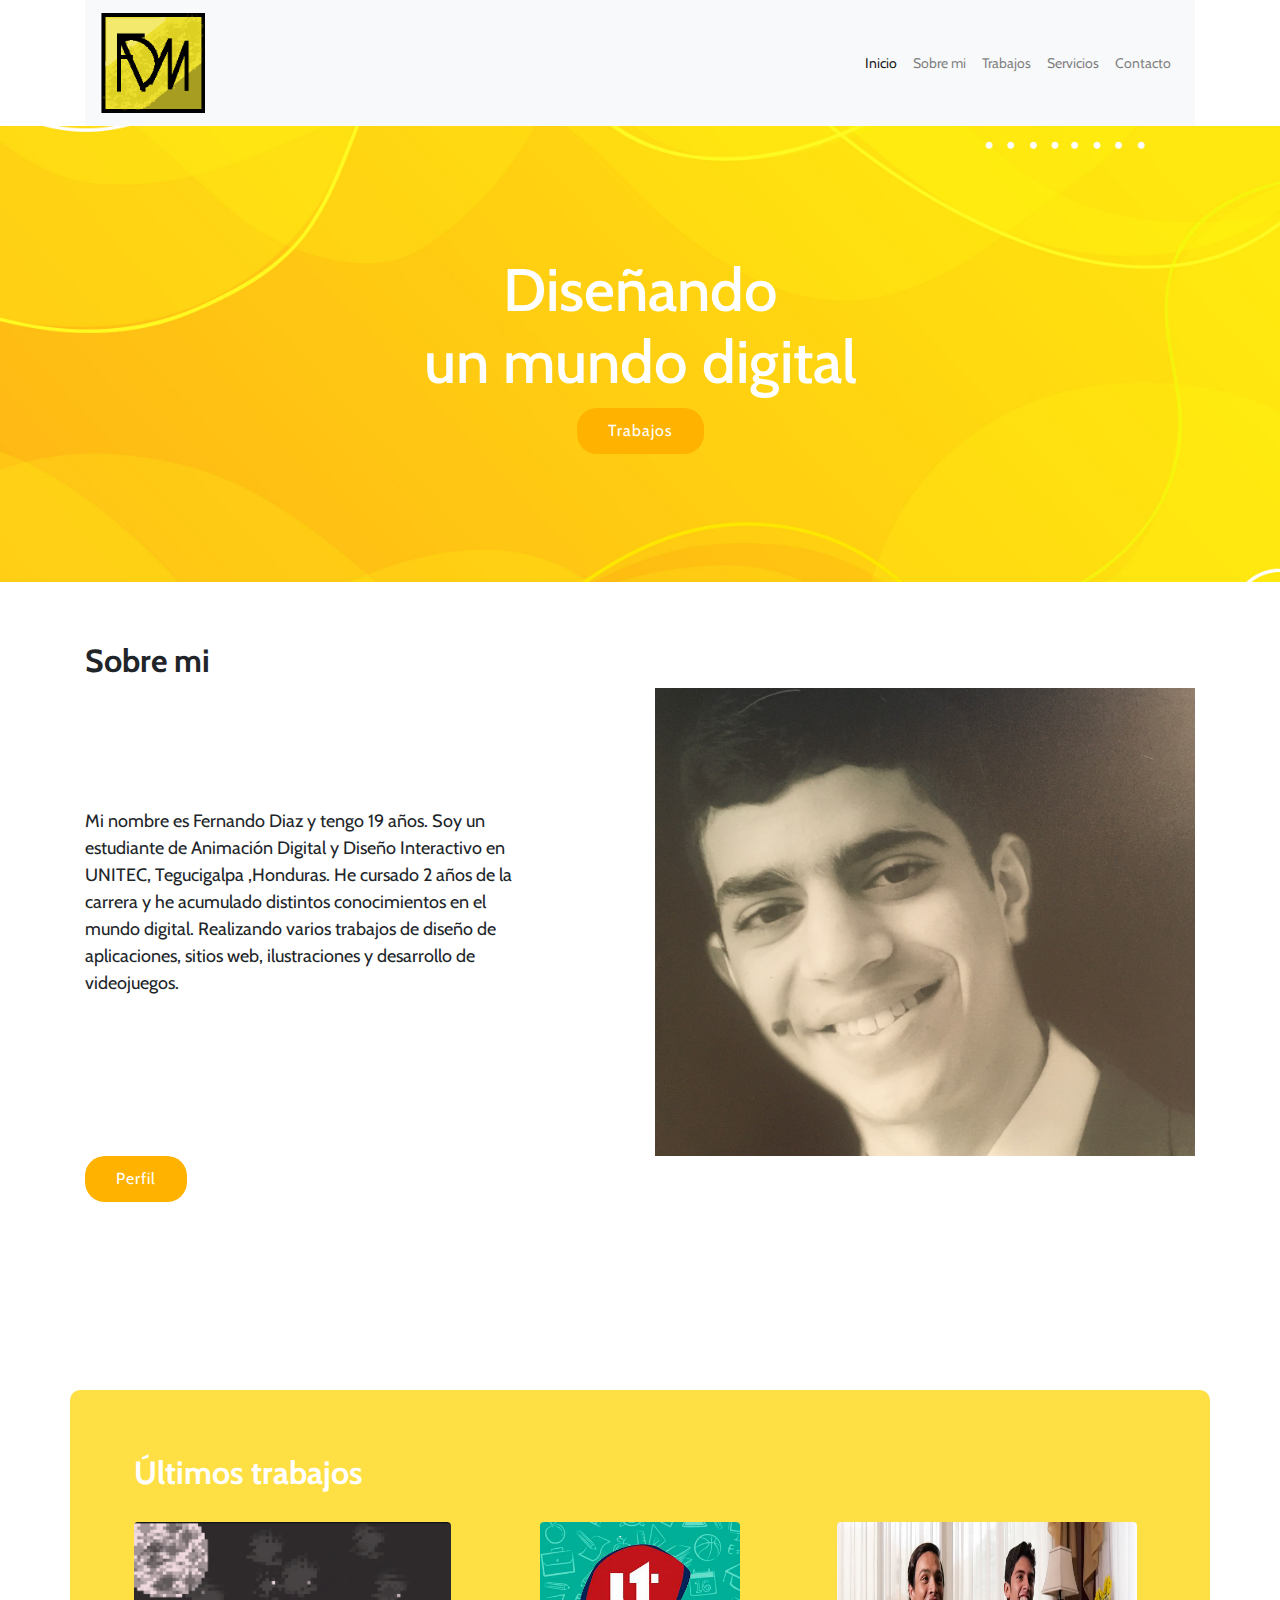
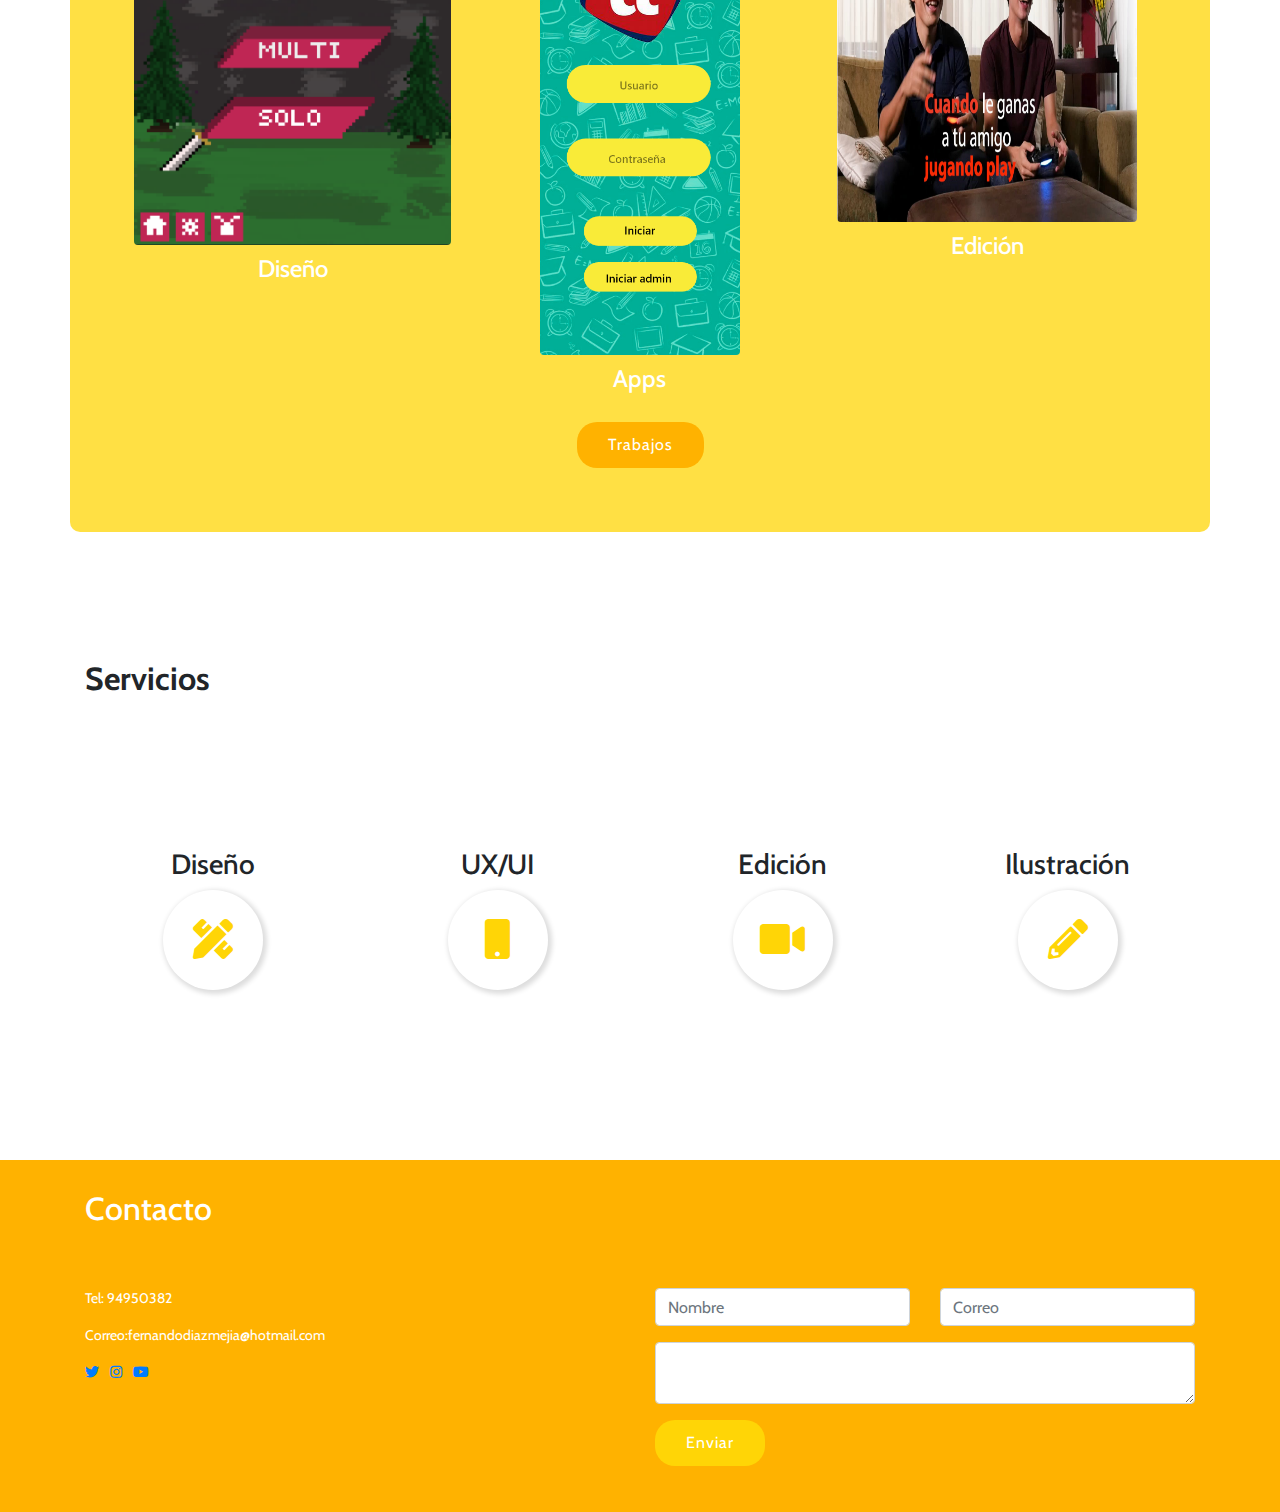
<file: index.html>
<!DOCTYPE html>
<html>
<head>
<meta charset="UTF-8">
<meta name="viewport" content="width=device-width, initial-scale=1">
<title>Portafolio - Fernando Diaz</title>
<link href="img/favicon.ico" rel="icon">
<link href="css/bootstrap.min.css" rel="stylesheet">
<link href="https://cdnjs.cloudflare.com/ajax/libs/font-awesome/5.12.1/css/all.min.css" rel="stylesheet">
<link href="css/style.css" rel="stylesheet">
	
	<meta name="Description" content="Página principal para ver los distintos servicios que tengo para ofrecer y la forma para contactarme">
	<meta name="Keywords" content="freelance, diseño, diseño pagina web, ilustraciones, desarrollo de aplicaciones, UX, UI">
</head>

<body data-spy="scroll" data-target=".navbar">
    
	<header class="header-area">
		<div class="container">
			
			
			<nav class="navbar navbar-expand-lg navbar-light bg-light">
			  
				<a class="navbar-brand" href="#"><img src="img/logo.png" height="100px" weight="100px" alt="logo"></a>
				
				
			  <button class="navbar-toggler" type="button" data-toggle="collapse" data-target="#navbar" aria-controls="navbar" aria-expanded="false" aria-label="Toggle navigation">
				<span class="navbar-toggler-icon"></span>
			  </button>

			  <div class="collapse navbar-collapse" id="navbar">
				<ul class="navbar-nav ml-auto">
				  <li class="nav-item active">
					<a class="nav-link" href="index.html">Inicio</a>
				  </li>
				  <li class="nav-item">
					<a class="nav-link" href="sobre-mi.html">Sobre mi</a>
				  </li>
				  <li class="nav-item">
					<a class="nav-link" href="trabajos.html">Trabajos</a>
				  </li>
				  <li class="nav-item">
					<a class="nav-link" href="servicios.html">Servicios</a>
				  </li>
					<li class="nav-item">
					<a class="nav-link" href="contacto.html">Contacto</a>
				  </li>
				  
				</ul>

			  </div>
			</nav>
			
		</div>
	</header>
	
	<body>
		
		<section id="home">
			
			<h1>Diseñando <br>un mundo digital</h1>
			<a href="trabajos.html" class="btn">Trabajos</a>			
		</section>
		
		<section id="sobre-mi">
			<div class="container">
				<h2>Sobre mi</h2>
				<div class="row">
					
					<article class="col-md-6 col-sm-12">
						<p>Mi nombre es Fernando Diaz y tengo 19 años. Soy un estudiante de Animación Digital y Diseño Interactivo en UNITEC, Tegucigalpa ,Honduras. He cursado 2 años de la carrera y he acumulado distintos conocimientos en el mundo digital. Realizando varios trabajos de diseño de aplicaciones, sitios web, ilustraciones y desarrollo de videojuegos.</p>
						<p></p>
					</article>
					<article class="col-md-6 col-sm-12">
						<img src="img/perfil.JPG" alt="perfil" class="img-fluid">
					</article>
				</div>
				<a href="sobre-mi.html" class="btn">Perfil</a>
			</div>
		</section>
		
		<section id="trabajos">
			
			<div class="container bg-trabajos" align="center">
				<h2 align="justify" class="sub-titulos">Últimos trabajos</h2>
				<div class="row">
					<article class="col-md-4 col-sm-6 col-xs-12">
						<img src="img/Microsoft Edge 19_6_2019 22_51_01.png" alt="diseño" class="img-fluid rounded">
						<h4>Diseño</h4>
					</article>
					<article class="col-md-4 col-sm-6 col-xs-12">
						<img src="img/Propuesta 2 – 3.png" alt="app" class="img-fluid rounded" width="200px" height="200px">
						<h4>Apps</h4>
					</article>
					<article class="col-md-4 col-sm-6 col-xs-12">
						<img src="img/edición.png" alt="edicion" class=" rounded" width="300px" height="300px">
						<h4>Edición</h4>
					</article>
				</div>
				<a href="trabajos.html" class="btn">Trabajos</a>
			</div>				 
		</section>
		
		<section id="servicios">
			<div class="container" align="center">
			<h2 class="sub-titulos" align="justify">Servicios</h2>
				<div class="row">
					<article class="col-md-3">
						<h3>Diseño</h3>
						<span class="circulo"><i class="fas fa-pencil-ruler"></i></span>
					</article>
					<article class="col-md-3">
						<h3>UX/UI</h3>
						<span class="circulo"><i class="fas fa-mobile"></i></span>
					</article>
					<article class="col-md-3">
						<h3>Edición</h3>
						<span class="circulo"><i class="fas fa-video"></i></span>
					</article>
					<article class="col-md-3">
						<h3>Ilustración</h3>
						<span class="circulo"><i class="fas fa-pencil-alt"></i></span>
					</article>
				</div>
			</div>
		</section>
		
		<section id="contacto">
			<div class="container">
				<h2>Contacto</h2>
				<div class="row">
					<article class="col-md-6 col-sm-12">
						<p>Tel: 94950382</p>
						<p>Correo:fernandodiazmejia@hotmail.com</p>
						<ul class="list-unstyled list-inline">
						<li class="list-inline-item"><a href="#"><i class="fab fa-twitter"></i></a></li>
						<li class="list-inline-item"><a href="#"><i class="fab fa-instagram"></i></a></li>
						<li class="list-inline-item"><a href="#"><i class="fab fa-youtube"></i></a></li>
						
					</ul>
					</article>
					<article class="col-md-6 col-sm-12">
						<form name="contact" id="contact" method="post" action="">
						<div class="row">
							<div class="form-group col-md-6">
								<input name="nombre" id="nombre" class="form-control" type="text" placeholder="Nombre">
							</div>
							<div class="form-group col-md-6">
								<input name="correo" id="correo" class="form-control" type="email" placeholder="Correo">
							</div>
						</div>
						
						<div class="form-group">
								<textarea name="mensaje" id="mensaje" class="form-control" placeholder="Message">
									
								</textarea>
						</div>
						<div class="form-group">
							<button type="submit" class="btn btn-contacto">Enviar</button>
						</div>
					</form>
					</article>
				</div>
			</div>
		</section>
		
		
	</body>
	
	
	
	
	
	<footer>
	
	</footer>
	
	
    

    
    <script src="js/jquery.min.js"></script>
    <script src="js/bootstrap.min.js"></script>
	<script src="js/owl.carousel.min.js"></script>
	<script src="js/jquery.easing.min.js"></script>
	<script src="js/jquery.nav.js"></script>
	<script src="js/wow.min.js"></script>
	<script>
        new WOW().init();
	</script>
    <script>
		$(function() {
			$(window).on('scroll', function () {
				if ($(window).scrollTop() > 48) {
					$('.header-area').addClass('sticky slideInDown');
				} else {
					$('.header-area').removeClass('sticky slideInDown');
				}
			});
			
			$('#navbar').onePageNav({
				currentClass: 'active',
				scrollSpeed: 1000,
				easing: 'easeOutQuad'
        	});
			
			
			
		});
	</script>
</body>

</html>
</file>
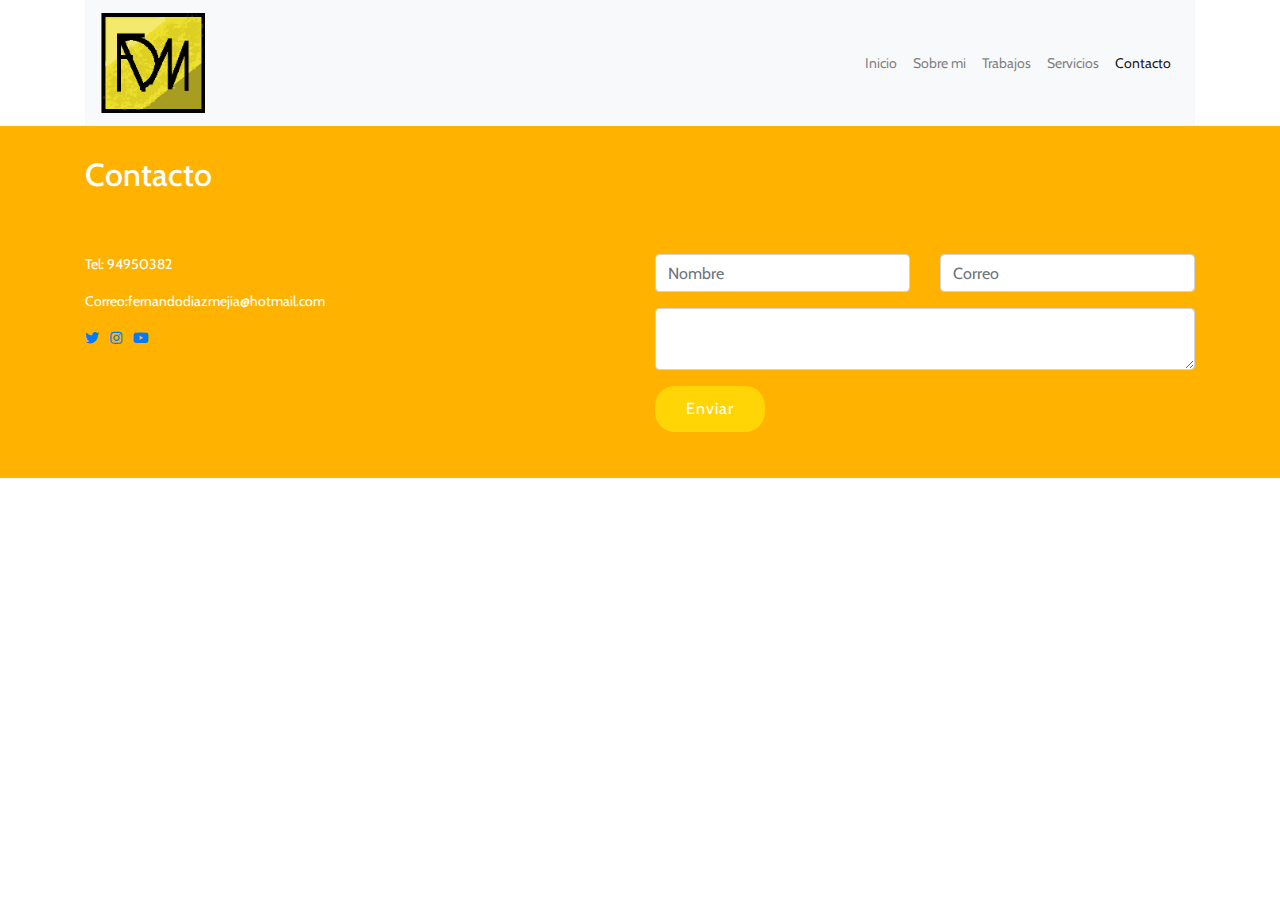
<file: contacto.html>
<!doctype html>
<html>
<head>
<meta charset="utf-8">
<meta name="viewport" content="width=device-width, initial-scale=1">
<title>Contacto - Fernando Díaz</title>
	<link href="img/favicon.ico" rel="icon">
<link href="css/bootstrap.min.css" rel="stylesheet">
<link href="https://cdnjs.cloudflare.com/ajax/libs/font-awesome/5.12.1/css/all.min.css" rel="stylesheet">
<link href="css/style.css" rel="stylesheet">
	
	<meta name="Description" content="Página para contactarme y mostrar los diferentes servicios que tengo para ofrecer  ">
	<meta name="Keywords" content="freelance, diseño, diseño pagina web, ilustraciones, desarrollo de aplicaciones, UX, UI,contacto, trabajos en linea, web, aplicaciones, desarrollo, videojuegos">
</head>
	<body data-spy="scroll" data-target=".navbar">
    
	<header class="header-area">
		<div class="container">
			
			
			<nav class="navbar navbar-expand-lg navbar-light bg-light">
			  
				<a class="navbar-brand" href="index.html"><img src="img/logo.png" height="100px" weight="100px" alt="logo"></a>
				
				
			  <button class="navbar-toggler" type="button" data-toggle="collapse" data-target="#navbar" aria-controls="navbar" aria-expanded="false" aria-label="Toggle navigation">
				<span class="navbar-toggler-icon"></span>
			  </button>

			  <div class="collapse navbar-collapse" id="navbar">
				<ul class="navbar-nav ml-auto">
				  <li class="nav-item">
					<a class="nav-link" href="index.html">Inicio</a>
				  </li>
				  <li class="nav-item">
					<a class="nav-link" href="sobre-mi.html">Sobre mi</a>
				  </li>
				  <li class="nav-item">
					<a class="nav-link" href="trabajos.html">Trabajos</a>
				  </li>
				  <li class="nav-item">
					<a class="nav-link" href="servicios.html">Servicios</a>
				  </li>
					<li class="nav-item active">
					<a class="nav-link" href="contacto.html">Contacto</a>
				  </li>
				  
				</ul>

			  </div>
			</nav>
			
		</div>
	</header>

<body>
	<section id="contacto">
			<div class="container">
				<h2>Contacto</h2>
				<div class="row">
					<article class="col-md-6 col-sm-12">
						<p>Tel: 94950382</p>
						<p>Correo:fernandodiazmejia@hotmail.com</p>
						<ul class="list-unstyled list-inline">
						<li class="list-inline-item"><a href="#"><i class="fab fa-twitter"></i></a></li>
						<li class="list-inline-item"><a href="#"><i class="fab fa-instagram"></i></a></li>
						<li class="list-inline-item"><a href="#"><i class="fab fa-youtube"></i></a></li>
						
					</ul>
					</article>
					<article class="col-md-6 col-sm-12">
						<form name="contact" id="contact" method="post" action="">
						<div class="row">
							<div class="form-group col-md-6">
								<input name="nombre" id="nombre" class="form-control" type="text" placeholder="Nombre">
							</div>
							<div class="form-group col-md-6">
								<input name="correo" id="correo" class="form-control" type="email" placeholder="Correo">
							</div>
						</div>
						
						<div class="form-group">
								<textarea name="mensaje" id="mensaje" class="form-control" placeholder="Message">
									
								</textarea>
						</div>
						<div class="form-group">
							<button type="submit" class="btn btn-contacto">Enviar</button>
						</div>
					</form>
					</article>
				</div>
			</div>
		</section>
	
	
	

</body>
		<script src="js/jquery.min.js"></script>
    <script src="js/bootstrap.min.js"></script>
	<script src="js/owl.carousel.min.js"></script>
	<script src="js/jquery.easing.min.js"></script>
	<script src="js/jquery.nav.js"></script>
	<script src="js/wow.min.js"></script>
	<script>
        new WOW().init();
	</script>
    <script>
		$(function() {
			$(window).on('scroll', function () {
				if ($(window).scrollTop() > 48) {
					$('.header-area').addClass('sticky slideInDown');
				} else {
					$('.header-area').removeClass('sticky slideInDown');
				}
			});
			
			$('#navbar').onePageNav({
				currentClass: 'active',
				scrollSpeed: 1000,
				easing: 'easeOutQuad'
        	});
			
			
			
		});
	</script>
</body>
</html>
</file>
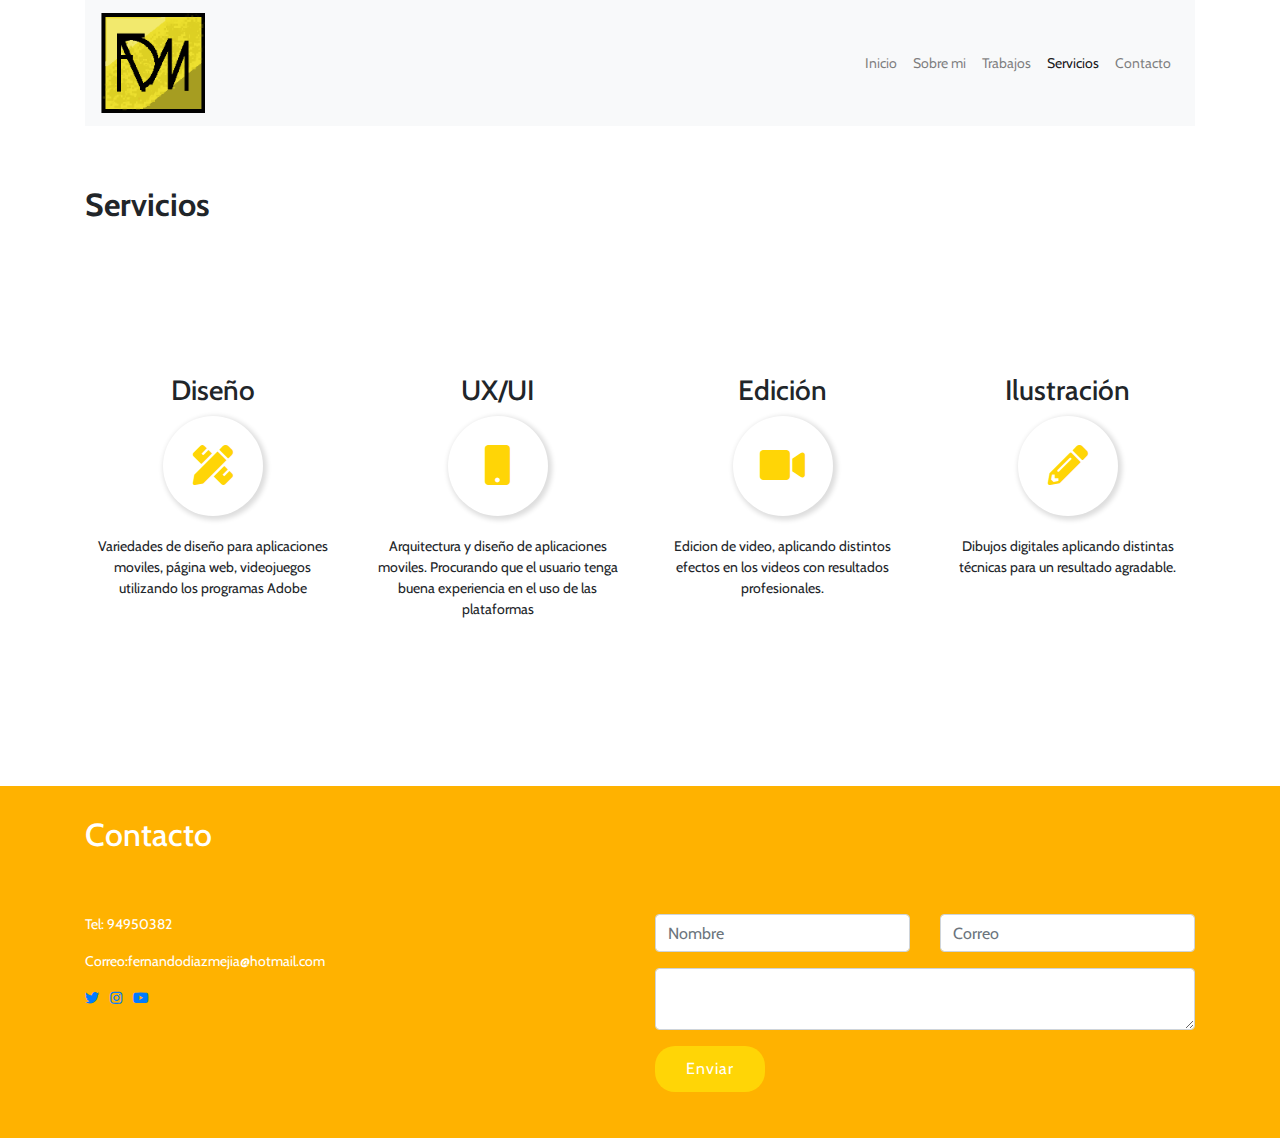
<file: servicios.html>
<!doctype html>
<html>
<head>
<meta charset="utf-8">
	<meta name="viewport" content="width=device-width, initial-scale=1">
<title>Servicios - Fernando Diaz</title>
	<link href="img/favicon.ico" rel="icon">
<link href="css/bootstrap.min.css" rel="stylesheet">
<link href="https://cdnjs.cloudflare.com/ajax/libs/font-awesome/5.12.1/css/all.min.css" rel="stylesheet">
<link href="css/style.css" rel="stylesheet">
	
	<meta name="Description" content="Página para ver los distintos servicios que tengo para ofrecer y la forma para contactarme">
	<meta name="Keywords" content="freelance, diseño, diseño pagina web, ilustraciones, desarrollo de aplicaciones, UX, UI, edicion de video, desarrollo de videojuegos, diseño web, ilustracion, servicio en linea, trabajos en linea">
</head>
	<body data-spy="scroll" data-target=".navbar">
    
	<header class="header-area">
		<div class="container">
			
			
			<nav class="navbar navbar-expand-lg navbar-light bg-light">
			  
				<a class="navbar-brand" href="index.html"><img src="img/logo.png" height="100px" weight="100px" alt="logo"></a>
				
				
			  <button class="navbar-toggler" type="button" data-toggle="collapse" data-target="#navbar" aria-controls="navbar" aria-expanded="false" aria-label="Toggle navigation">
				<span class="navbar-toggler-icon"></span>
			  </button>

			  <div class="collapse navbar-collapse" id="navbar">
				<ul class="navbar-nav ml-auto">
				  <li class="nav-item">
					<a class="nav-link" href="index.html">Inicio</a>
				  </li>
				  <li class="nav-item">
					<a class="nav-link" href="sobre-mi.html">Sobre mi</a>
				  </li>
				  <li class="nav-item">
					<a class="nav-link" href="trabajos.html">Trabajos</a>
				  </li>
				  <li class="nav-item active">
					<a class="nav-link" href="servicios.html">Servicios</a>
				  </li>
					<li class="nav-item">
					<a class="nav-link" href="contacto.html">Contacto</a>
				  </li>
				  
				</ul>

			  </div>
			</nav>
			
		</div>
	</header>

<body>
	
	
	<section id="servicios" class="margin">
			<div class="container" align="center">
			<h2 class="sub-titulos" align="justify">Servicios</h2>
				<div class="row">
					<article class="col-md-3">
						<h3>Diseño</h3>
						<span class="circulo"><i class="fas fa-pencil-ruler"></i></span>
						<p>Variedades de diseño para aplicaciones moviles, página web, videojuegos utilizando los programas Adobe </p>
					</article>
					<article class="col-md-3">
						<h3>UX/UI</h3>
						<span class="circulo"><i class="fas fa-mobile"></i></span>
						<p>Arquitectura y diseño de aplicaciones moviles. Procurando que el usuario tenga buena experiencia en el uso de las plataformas</p>
					</article>
					<article class="col-md-3">
						<h3>Edición</h3>
						<span class="circulo"><i class="fas fa-video"></i></span>
						<p>Edicion de video, aplicando distintos efectos en los videos con resultados profesionales.</p>
					</article>
					<article class="col-md-3">
						<h3>Ilustración</h3>
						<span class="circulo"><i class="fas fa-pencil-alt"></i></span>
						<p>Dibujos digitales aplicando distintas técnicas para un resultado agradable.</p>
					</article>
				</div>
			</div>
		</section>
	
	<section id="contacto">
			<div class="container">
				<h2>Contacto</h2>
				<div class="row">
					<article class="col-md-6 col-sm-12">
						<p>Tel: 94950382</p>
						<p>Correo:fernandodiazmejia@hotmail.com</p>
						<ul class="list-unstyled list-inline">
						<li class="list-inline-item"><a href="#"><i class="fab fa-twitter"></i></a></li>
						<li class="list-inline-item"><a href="#"><i class="fab fa-instagram"></i></a></li>
						<li class="list-inline-item"><a href="#"><i class="fab fa-youtube"></i></a></li>
						
					</ul>
					</article>
					<article class="col-md-6 col-sm-12">
						<form name="contact" id="contact" method="post" action="">
						<div class="row">
							<div class="form-group col-md-6">
								<input name="nombre" id="nombre" class="form-control" type="text" placeholder="Nombre">
							</div>
							<div class="form-group col-md-6">
								<input name="correo" id="correo" class="form-control" type="email" placeholder="Correo">
							</div>
						</div>
						
						<div class="form-group">
								<textarea name="mensaje" id="mensaje" class="form-control" placeholder="Message">
									
								</textarea>
						</div>
						<div class="form-group">
							<button type="submit" class="btn btn-contacto">Enviar</button>
						</div>
					</form>
					</article>
				</div>
			</div>
		</section>
	
	
	
	
	
</body>
		<script src="js/jquery.min.js"></script>
    <script src="js/bootstrap.min.js"></script>
	<script src="js/owl.carousel.min.js"></script>
	<script src="js/jquery.easing.min.js"></script>
	<script src="js/jquery.nav.js"></script>
	<script src="js/wow.min.js"></script>
	<script>
        new WOW().init();
	</script>
    <script>
		$(function() {
			$(window).on('scroll', function () {
				if ($(window).scrollTop() > 48) {
					$('.header-area').addClass('sticky slideInDown');
				} else {
					$('.header-area').removeClass('sticky slideInDown');
				}
			});
			
			$('#navbar').onePageNav({
				currentClass: 'active',
				scrollSpeed: 1000,
				easing: 'easeOutQuad'
        	});
			
			
			
		});
	</script>
</body>
</html>
</file>
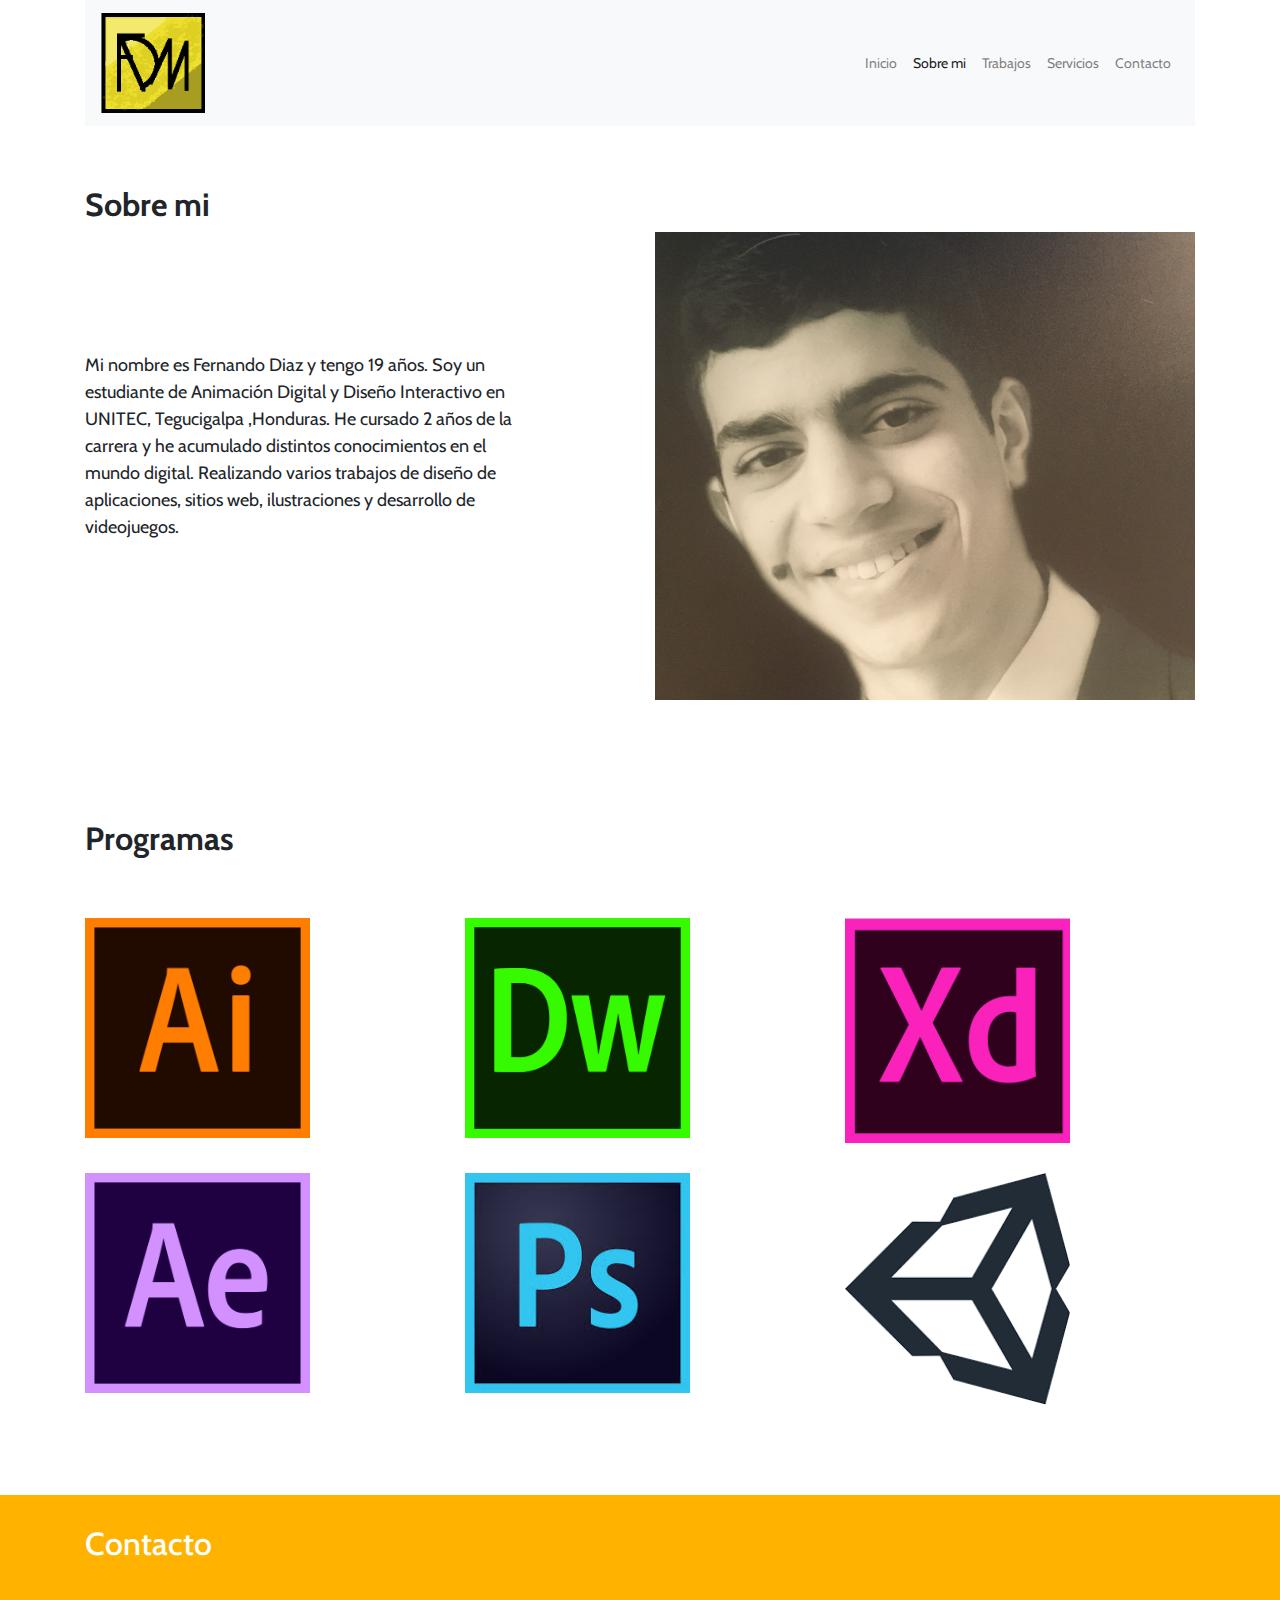
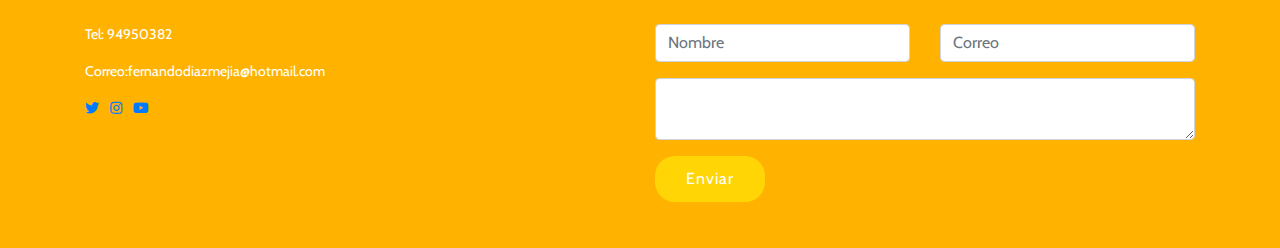
<file: sobre-mi.html>
<!doctype html>
<html>
<head>
<meta charset="utf-8">
	<meta name="viewport" content="width=device-width, initial-scale=1">
<title>Sobre mi - Fernando Diaz</title>
<link href="img/favicon.ico" rel="icon">
<link href="css/bootstrap.min.css" rel="stylesheet">
<link href="https://cdnjs.cloudflare.com/ajax/libs/font-awesome/5.12.1/css/all.min.css" rel="stylesheet">
<link href="css/style.css" rel="stylesheet">	
	
	<meta name="Description" content="Página principal conocer un poco más mi perfil como diseñador de aplicaciones e ilustrador">
	<meta name="Keywords" content="freelance, sobre mi, diseño pagina web, ilustraciones, desarrollo de aplicaciones, UX, UI, animaciones, contacto, desarrollador">
	
</head>


<body data-spy="scroll" data-target=".navbar">
    
	<header class="header-area">
		<div class="container">
			
			
			<nav class="navbar navbar-expand-lg navbar-light bg-light">
			  
				<a class="navbar-brand" href="index.html"><img src="img/logo.png" height="100px" weight="100px" alt="logo"></a>
				
				
			  <button class="navbar-toggler" type="button" data-toggle="collapse" data-target="#navbar" aria-controls="navbar" aria-expanded="false" aria-label="Toggle navigation">
				<span class="navbar-toggler-icon"></span>
			  </button>

			  <div class="collapse navbar-collapse" id="navbar">
				<ul class="navbar-nav ml-auto">
				  <li class="nav-item">
					<a class="nav-link" href="index.html">Inicio</a>
				  </li>
				  <li class="nav-item active">
					<a class="nav-link" href="sobre-mi.html">Sobre mi</a>
				  </li>
				  <li class="nav-item">
					<a class="nav-link" href="trabajos.html">Trabajos</a>
				  </li>
				  <li class="nav-item">
					<a class="nav-link" href="servicios.html">Servicios</a>
				  </li>
					<li class="nav-item">
					<a class="nav-link" href="contacto.html">Contacto</a>
				  </li>
				  
				</ul>

			  </div>
			</nav>
			
		</div>
	</header>

<body>
	

<section id="sobre-mi">
			<div class="container">
				<h2>Sobre mi</h2>
				<div class="row">
					
					<article class="col-md-6 col-sm-12">
						<p>Mi nombre es Fernando Diaz y tengo 19 años. Soy un estudiante de Animación Digital y Diseño Interactivo en UNITEC, Tegucigalpa ,Honduras. He cursado 2 años de la carrera y he acumulado distintos conocimientos en el mundo digital. Realizando varios trabajos de diseño de aplicaciones, sitios web, ilustraciones y desarrollo de videojuegos.</p>
					
					</article>
					<article class="col-md-6 col-sm-12">
						<img src="img/perfil.JPG" alt="perfil" class="img-fluid">
					</article>
				</div>
				
			</div>
		</section>
	
	<section id="programas">
		<div class="container">
			<h2 class="sub-titulos">Programas</h2>
			<div class="row">
				<article class="col-md-4 col-sm-6 col-xs-12">
					<img src="img/492px-Illustrator_CC_icon.png" alt="adobe" class="img-fluid" width="225px" height="225px">
				</article>
				<article class="col-md-4 col-sm-6 col-xs-12">
					<img src="img/adobe-dreamweaver-logo-1.png" alt="adobe" class="img-fluid" width="225px" height="225px">
				</article>
				<article class="col-md-4 col-sm-6 col-xs-12">
					<img src="img/adobe-xd.png" alt="adobe" class="img-fluid" width="225px" height="225px">
				</article>
			</div>
			<div class="row">
				<article class="col-md-4 col-sm-6 col-xs-12">
					<img src="img/Adobe_After_Effects_CC_icon.png" alt="adobe" class="img-fluid" width="225px" height="225px">
				</article>
				<article class="col-md-4 col-sm-6 col-xs-12">
					<img src="img/descarga.jpeg" alt="adobe" class="img-fluid" width="225px" height="225px">
				</article>
				<article class="col-md-4 col-sm-6 col-xs-12">
					<img src="img/unity.png" alt="unity" class="img-fluid" width="225px" height="225px">
				</article>
			</div>
		
		</div>
	</section>
	
	<section id="contacto">
			<div class="container">
				<h2>Contacto</h2>
				<div class="row">
					<article class="col-md-6 col-sm-12">
						<p>Tel: 94950382</p>
						<p>Correo:fernandodiazmejia@hotmail.com</p>
						<ul class="list-unstyled list-inline">
						<li class="list-inline-item"><a href="#"><i class="fab fa-twitter"></i></a></li>
						<li class="list-inline-item"><a href="#"><i class="fab fa-instagram"></i></a></li>
						<li class="list-inline-item"><a href="#"><i class="fab fa-youtube"></i></a></li>
						
					</ul>
					</article>
					<article class="col-md-6 col-sm-12">
						<form name="contact" id="contact" method="post" action="">
						<div class="row">
							<div class="form-group col-md-6">
								<input name="nombre" id="nombre" class="form-control" type="text" placeholder="Nombre">
							</div>
							<div class="form-group col-md-6">
								<input name="correo" id="correo" class="form-control" type="email" placeholder="Correo">
							</div>
						</div>
						
						<div class="form-group">
								<textarea name="mensaje" id="mensaje" class="form-control" placeholder="Message">
									
								</textarea>
						</div>
						<div class="form-group">
							<button type="submit" class="btn btn-contacto">Enviar</button>
						</div>
					</form>
					</article>
				</div>
			</div>
		</section>

	
	
	
	
	
	
	
	
	
	</body>	
	
	
	 <script src="js/jquery.min.js"></script>
    <script src="js/bootstrap.min.js"></script>
	<script src="js/owl.carousel.min.js"></script>
	<script src="js/jquery.easing.min.js"></script>
	<script src="js/jquery.nav.js"></script>
	<script src="js/wow.min.js"></script>
	<script>
        new WOW().init();
	</script>
    <script>
		$(function() {
			$(window).on('scroll', function () {
				if ($(window).scrollTop() > 48) {
					$('.header-area').addClass('sticky slideInDown');
				} else {
					$('.header-area').removeClass('sticky slideInDown');
				}
			});
			
			$('#navbar').onePageNav({
				currentClass: 'active',
				scrollSpeed: 1000,
				easing: 'easeOutQuad'
        	});
			
			
			
		});
	</script>
</body>
</html>
</file>
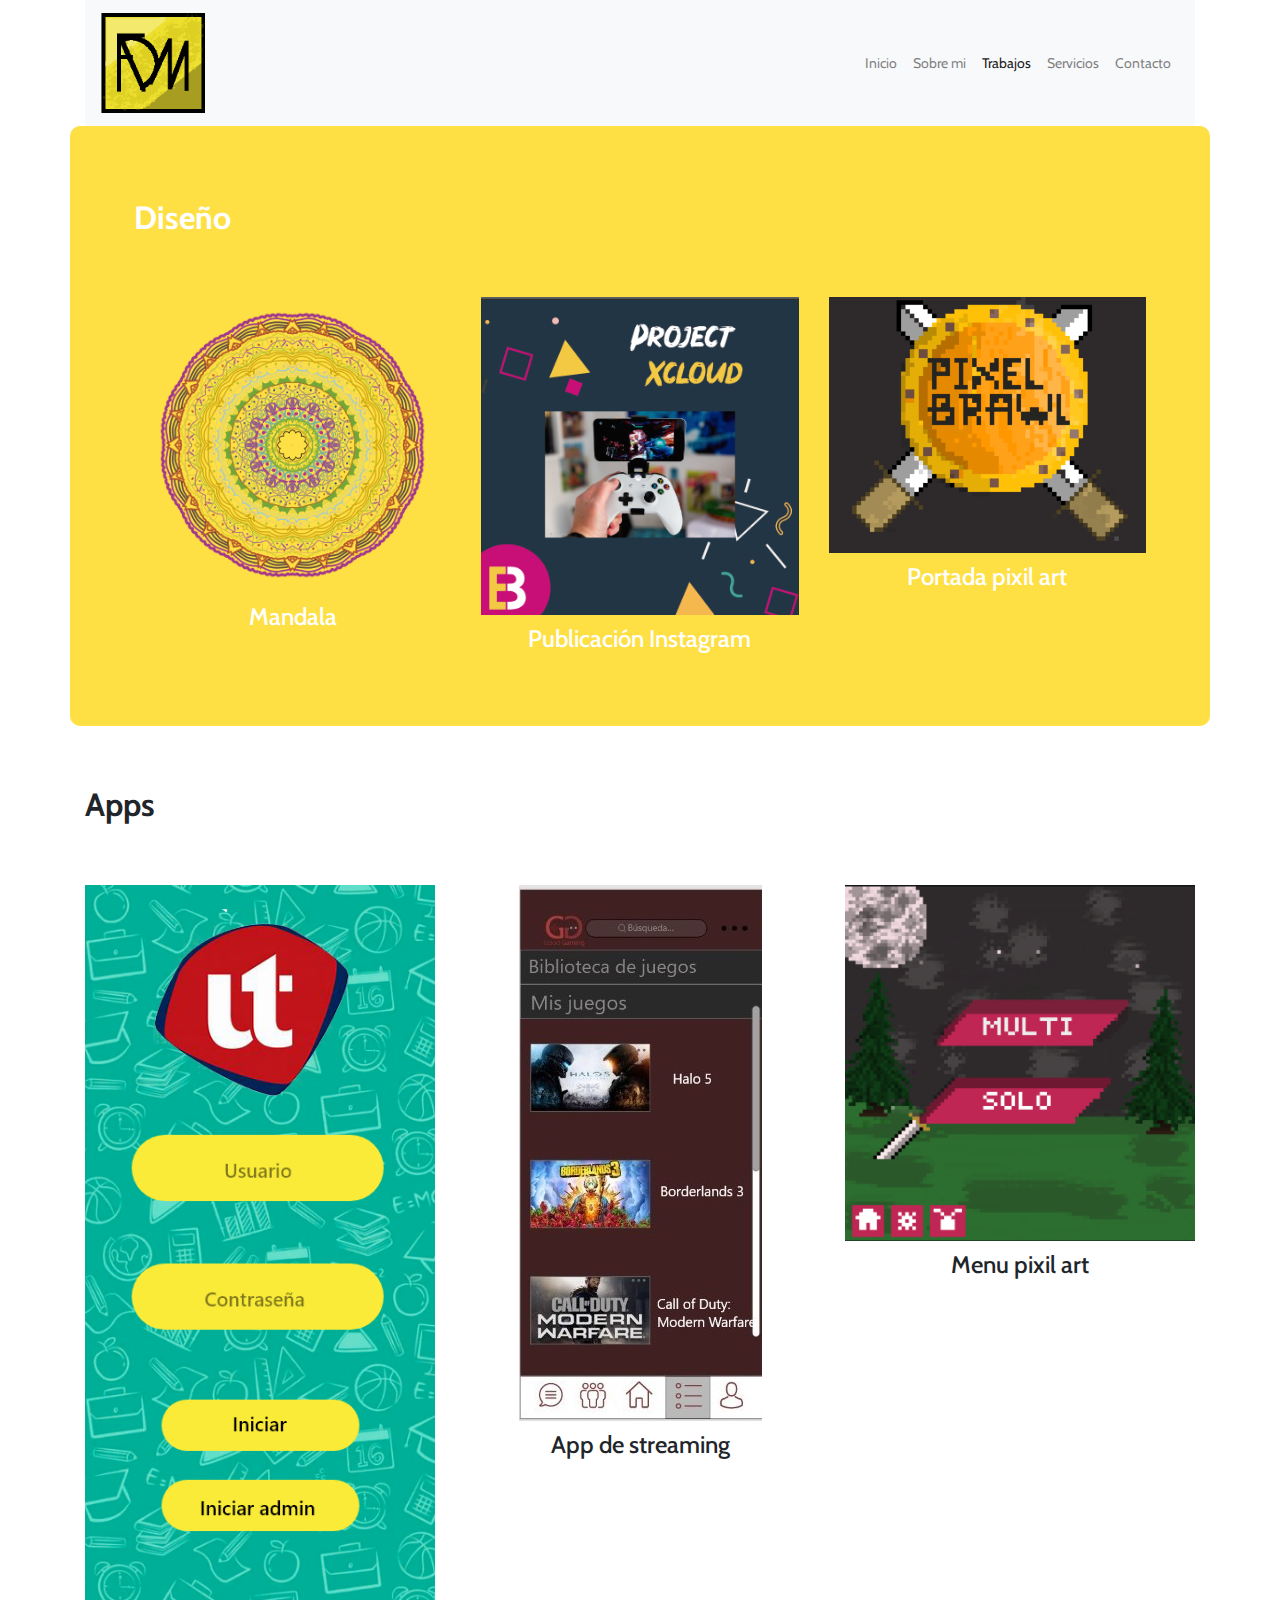
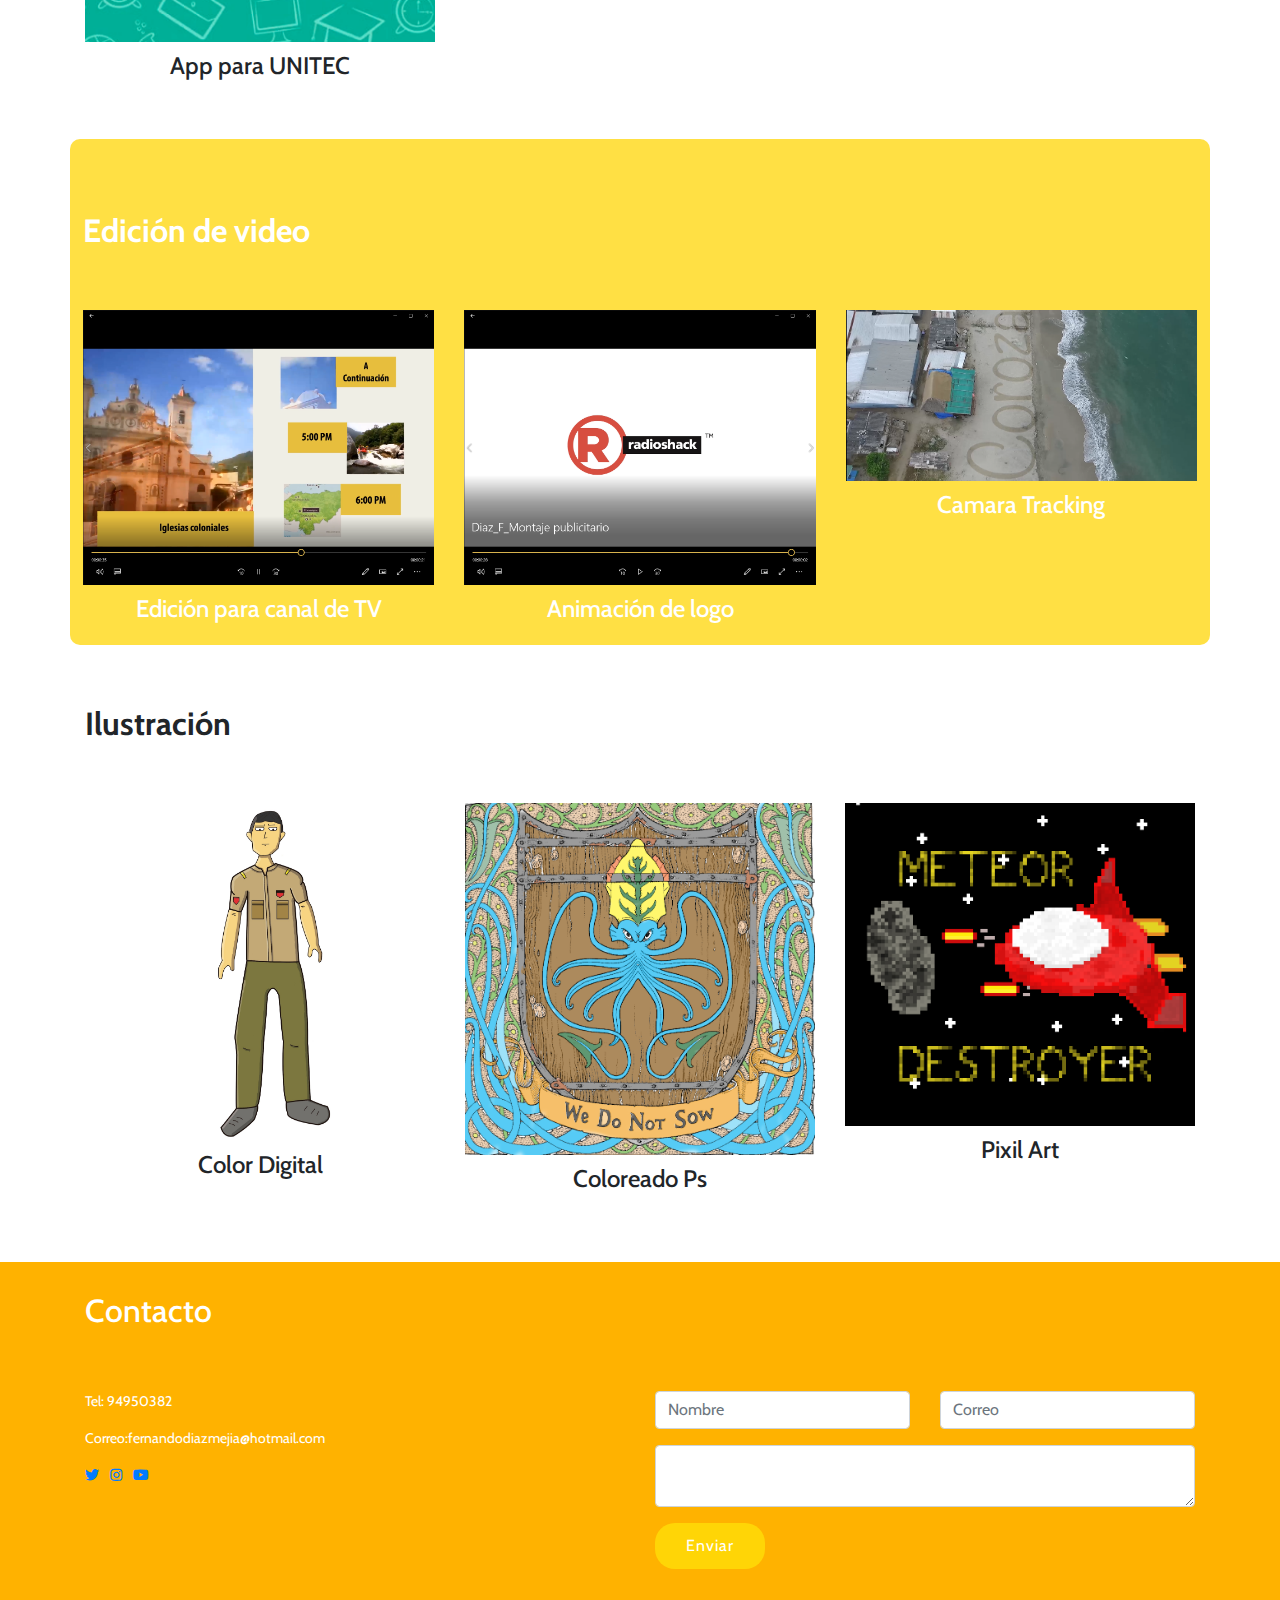
<file: trabajos.html>
<!doctype html>
<html>
<head>
<meta charset="utf-8">
<meta name="viewport" content="width=device-width, initial-scale=1">
<title>Trabajos - Fernando Díaz</title>
<link href="img/favicon.ico" rel="icon">
<link href="css/bootstrap.min.css" rel="stylesheet">
<link href="https://cdnjs.cloudflare.com/ajax/libs/font-awesome/5.12.1/css/all.min.css" rel="stylesheet">
<link href="css/style.css" rel="stylesheet">
	
	
	<meta name="Description" content="Página de muestra de los trabajos hechos a lo largo de mi tiempo como estudiante">
	<meta name="Keywords" content="freelance, diseño, diseño pagina web, ilustraciones, desarrollo de aplicaciones, UX, UI, trabajos, muestras, ejemplos de UX, diseñador de aplicaciones, aplicaciones, ilustrador, trabajos en linea">
</head>
<body data-spy="scroll" data-target=".navbar">
    
	<header class="header-area">
		<div class="container">
			
			
			<nav class="navbar navbar-expand-lg navbar-light bg-light">
			  
				<a class="navbar-brand" href="index.html"><img src="img/logo.png" height="100px" weight="100px" alt="logo"></a>
				
				
			  <button class="navbar-toggler" type="button" data-toggle="collapse" data-target="#navbar" aria-controls="navbar" aria-expanded="false" aria-label="Toggle navigation">
				<span class="navbar-toggler-icon"></span>
			  </button>

			  <div class="collapse navbar-collapse" id="navbar">
				<ul class="navbar-nav ml-auto">
				  <li class="nav-item">
					<a class="nav-link" href="index.html">Inicio</a>
				  </li>
				  <li class="nav-item">
					<a class="nav-link" href="sobre-mi.html">Sobre mi</a>
				  </li>
				  <li class="nav-item active">
					<a class="nav-link" href="trabajos.html">Trabajos</a>
				  </li>
				  <li class="nav-item">
					<a class="nav-link" href="servicios.html">Servicios</a>
				  </li>
					<li class="nav-item">
					<a class="nav-link" href="contacto.html">Contacto</a>
				  </li>
				  
				</ul>

			  </div>
			</nav>
			
		</div>
	</header>
<body>
	
	<section id="diseño">
		<div class="container bg-trabajos" align="center">
			<h2 class="sub-titulos titulo">Diseño</h2>
			<div class="row">
				<article class="col-md-4 col-sm-6 col-xs-12">
					<a href="img/Mesa de trabajo 1.png" data-fancybox="diseño"><img src="img/Mesa de trabajo 1.png" class="img-fluid" alt="diseño"></a>
					<h4>Mandala</h4>
				</article>
				<article class="col-md-4 col-sm-6 col-xs-12">
					<a href="img/instagram.png" data-fancybox="diseño"><img src="img/instagram.png" class="img-fluid" alt="diseño"></a>
					<h4>Publicación Instagram</h4>
				</article>
				<article class="col-md-4 col-sm-6 col-xs-12">
					<a href="img/Microsoft Edge 20_6_2019 20_54_46.png" data-fancybox="diseño"><img src="img/Microsoft Edge 20_6_2019 20_54_46.png" class="img-fluid" alt="diseño"></a>
					<h4>Portada pixil art</h4>
				</article>
			</div>
		</div>
	</section>
	
	<section id="apps">
			<div class="container" align="center">
			<h2 class="sub-titulos titulo">Apps</h2>
			<div class="row">
				<article class="col-md-4 col-sm-6 col-xs-12">
					<a href="img/Propuesta 2 – 3.png" data-fancybox="diseño"><img src="img/Propuesta 2 – 3.png" class="img-fluid" alt="diseño" weight="200px" height="200px"></a>
					<h4>App para UNITEC</h4>
				</article>
				<article class="col-md-4 col-sm-6 col-xs-12">
					<a href="img/foto.jpg" data-fancybox="diseño"><img src="img/foto.jpg" class="img-fluid" alt="diseño"></a>
					<h4>App de streaming</h4>
				</article>
				<article class="col-md-4 col-sm-6 col-xs-12">
					<a href="img/Microsoft Edge 19_6_2019 22_51_01.png" data-fancybox="diseño"><img src="img/Microsoft Edge 19_6_2019 22_51_01.png" class="img-fluid" alt="diseño"></a>
					<h4>Menu pixil art</h4>
				</article>
			</div>
		</div>
	</section>
	
	<section id="edicion">
			<div class="container bg-trabajos" align="center">
				<h2 class="sub-titulos titulo">Edición de video</h2>
			<div class="row">
				<article class="col-md-4 col-sm-6 col-xs-12">
					<a href="img/Películas y TV 23_3_2020 15_04_07.png" data-fancybox="diseño"><img src="img/Películas y TV 23_3_2020 15_04_07.png" class="img-fluid" alt="diseño"></a>
					<h4>Edición para canal de TV</h4>
				</article>
				<article class="col-md-4 col-sm-6 col-xs-12">
					<a href="img/Películas y TV 23_3_2020 15_09_12.png" data-fancybox="diseño"><img src="img/Películas y TV 23_3_2020 15_09_12.png" class="img-fluid" alt="diseño"></a>
					<h4>Animación de logo</h4>
				</article>
				<article class="col-md-4 col-sm-6 col-xs-12">
					<a href="img/tracking.png" data-fancybox="diseño"><img src="img/tracking.png" class="img-fluid" alt="diseño"></a>
					<h4>Camara Tracking</h4>
				</article>
			</div>
		</div>
	</section>
	
	<section id="ilustracion">
			<div class="container" align="center">
				<h2 class="sub-titulos titulo">Ilustración</h2>
				<div class="row">
					<article class="col-md-4 col-sm-6 col-xs-12">
						<a href="img/Color digital.jpg" data-fancybox="diseño"><img src="img/Color digital.jpg" class="img-fluid" alt="diseño"></a>
						<h4>Color Digital</h4>
					</article>
					<article class="col-md-4 col-sm-6 col-xs-12">
						<a href="img/Escudo 1_Fernando Diaz.png" data-fancybox="diseño"><img src="img/Escudo 1_Fernando Diaz.png" class="img-fluid" alt="diseño"></a>
						<h4>Coloreado Ps</h4>
					</article>
					<article class="col-md-4 col-sm-6 col-xs-12">
						<a href="img/pixil-art.png" data-fancybox="diseño"><img src="img/pixil-art.png" class="img-fluid" alt="diseño"></a>
						<h4>Pixil Art</h4>
					</article>
				</div>
		</div>
	</section>
	
	<section id="contacto">
			<div class="container">
				<h2>Contacto</h2>
				<div class="row">
					<article class="col-md-6 col-sm-12">
						<p>Tel: 94950382</p>
						<p>Correo:fernandodiazmejia@hotmail.com</p>
						<ul class="list-unstyled list-inline">
						<li class="list-inline-item"><a href="#"><i class="fab fa-twitter"></i></a></li>
						<li class="list-inline-item"><a href="#"><i class="fab fa-instagram"></i></a></li>
						<li class="list-inline-item"><a href="#"><i class="fab fa-youtube"></i></a></li>
						
					</ul>
					</article>
					<article class="col-md-6 col-sm-12">
						<form name="contact" id="contact" method="post" action="">
						<div class="row">
							<div class="form-group col-md-6">
								<input name="nombre" id="nombre" class="form-control" type="text" placeholder="Nombre">
							</div>
							<div class="form-group col-md-6">
								<input name="correo" id="correo" class="form-control" type="email" placeholder="Correo">
							</div>
						</div>
						
						<div class="form-group">
								<textarea name="mensaje" id="mensaje" class="form-control" placeholder="Message">
									
								</textarea>
						</div>
						<div class="form-group">
							<button type="submit" class="btn btn-contacto">Enviar</button>
						</div>
					</form>
					</article>
				</div>
			</div>
		</section>
	
	
</body>
	
<script src="js/jquery.min.js"></script>
    <script src="js/bootstrap.min.js"></script>
	<script src="js/owl.carousel.min.js"></script>
	<script src="js/jquery.easing.min.js"></script>
	<script src="js/jquery.nav.js"></script>
	<script src="js/wow.min.js"></script>
	<script>
        new WOW().init();
	</script>
    <script>
		$(function() {
			$(window).on('scroll', function () {
				if ($(window).scrollTop() > 48) {
					$('.header-area').addClass('sticky slideInDown');
				} else {
					$('.header-area').removeClass('sticky slideInDown');
				}
			});
			
			$('#navbar').onePageNav({
				currentClass: 'active',
				scrollSpeed: 1000,
				easing: 'easeOutQuad'
        	});
			
			
			
		});
	</script>
</body>
</html>
</file>
<file: css/style.css>
@import url('https://fonts.googleapis.com/css?family=Cabin:400,500,600,700');
body{
	font-family: 'Cabin', sans-serif;
	font-size: 14px;
	color: #212529;
}
.header-area.sticky {
    box-shadow: 0 4px 20px rgba(0, 0, 0, 0.1);
	width: 100%;
    height: auto;
    position: fixed;
    top: 0;
    z-index: 99;
}
.header-area.sticky .navbar-default{
	background-color: #884bdf;
}

.btn{
	background: #FFB200;
	color: #fff;
	padding: 10px 30px;
	letter-spacing: 1px;
	border-radius: 20px;
}

#home{
	background-image: url("../img/fondohome.jpg");
	background-repeat: no-repeat;
	background-position: center;
	background-size: cover;
	color: #fff;
	padding: 10% 0;
	text-align: center;
}

#home h1{
	font-size: 60px;
	margin-bottom: 10px;
}

#sobre-mi img{
	width: 100%;
}

#sobre-mi{
	margin: 60px 0;
}

#sobre-mi p{
	padding-top: 40px;
	font-size: 18px;
	width: 80%;
	margin-top: 80px;
	
}

#sobre-mi h2{
	font-weight: 800;
}

.sub-titulos{
	font-weight: 800;
	text-align: justify;
}

#trabajos h2{
	margin-bottom: 30px;
}

#trabajos{
	
	background-repeat: no-repeat;
	background-position: center;
	background-size: cover;
	color: #fff;
	padding: 10% 0;
	text-align: center;
}

#trabajos a{
	margin-top: 20px;
}

.bg-trabajos{
	background-color: rgba(255,213,6,0.75);
	color: #fff;
	padding: 5% 5%;
	border-radius: 10px;
}

#servicios{
	margin-bottom: 150px;
}

#servicios h2{
	margin-bottom: 150px;
}

.circulo{
	width: 100px;
	height: 100px;
	border-radius: 100%;
	line-height: 100px;
	/*border: 1px solid #ddd;*/
	display: block;
	margin: auto;
	margin-bottom: 20px;
	box-shadow: 2px 2px 5px 2px #ddd;
	font-size: 40px;
	color: rgba(255,213,6,1.00);

}

#contacto h2{
	margin-bottom: 60px;
}

#contacto{
	background-color: #FFB200;
	color: #fff;
	padding: 30px 0;
}

.btn-contacto{
	background-color: rgba(255,213,6,1.00);
}

#programas h2{
	margin-bottom: 60px;
}

#programas{
	padding: 60px;
}

#programas img{
	margin-bottom: 30px;
}

.titulo{
	margin-bottom: 60px;
	margin-top: 60px;
}

#diseño .bg-trabajos{
	padding-top: 1%;
}

#edicion .bg-trabajos{
	padding: 1%;
}

#edicion{
	margin-top: 50px;
}

h4{
	margin-top: 10px;
}

#ilustracion{
	margin-bottom: 60px;
}

.margin{
	margin-top: 60px;
}
</file>
